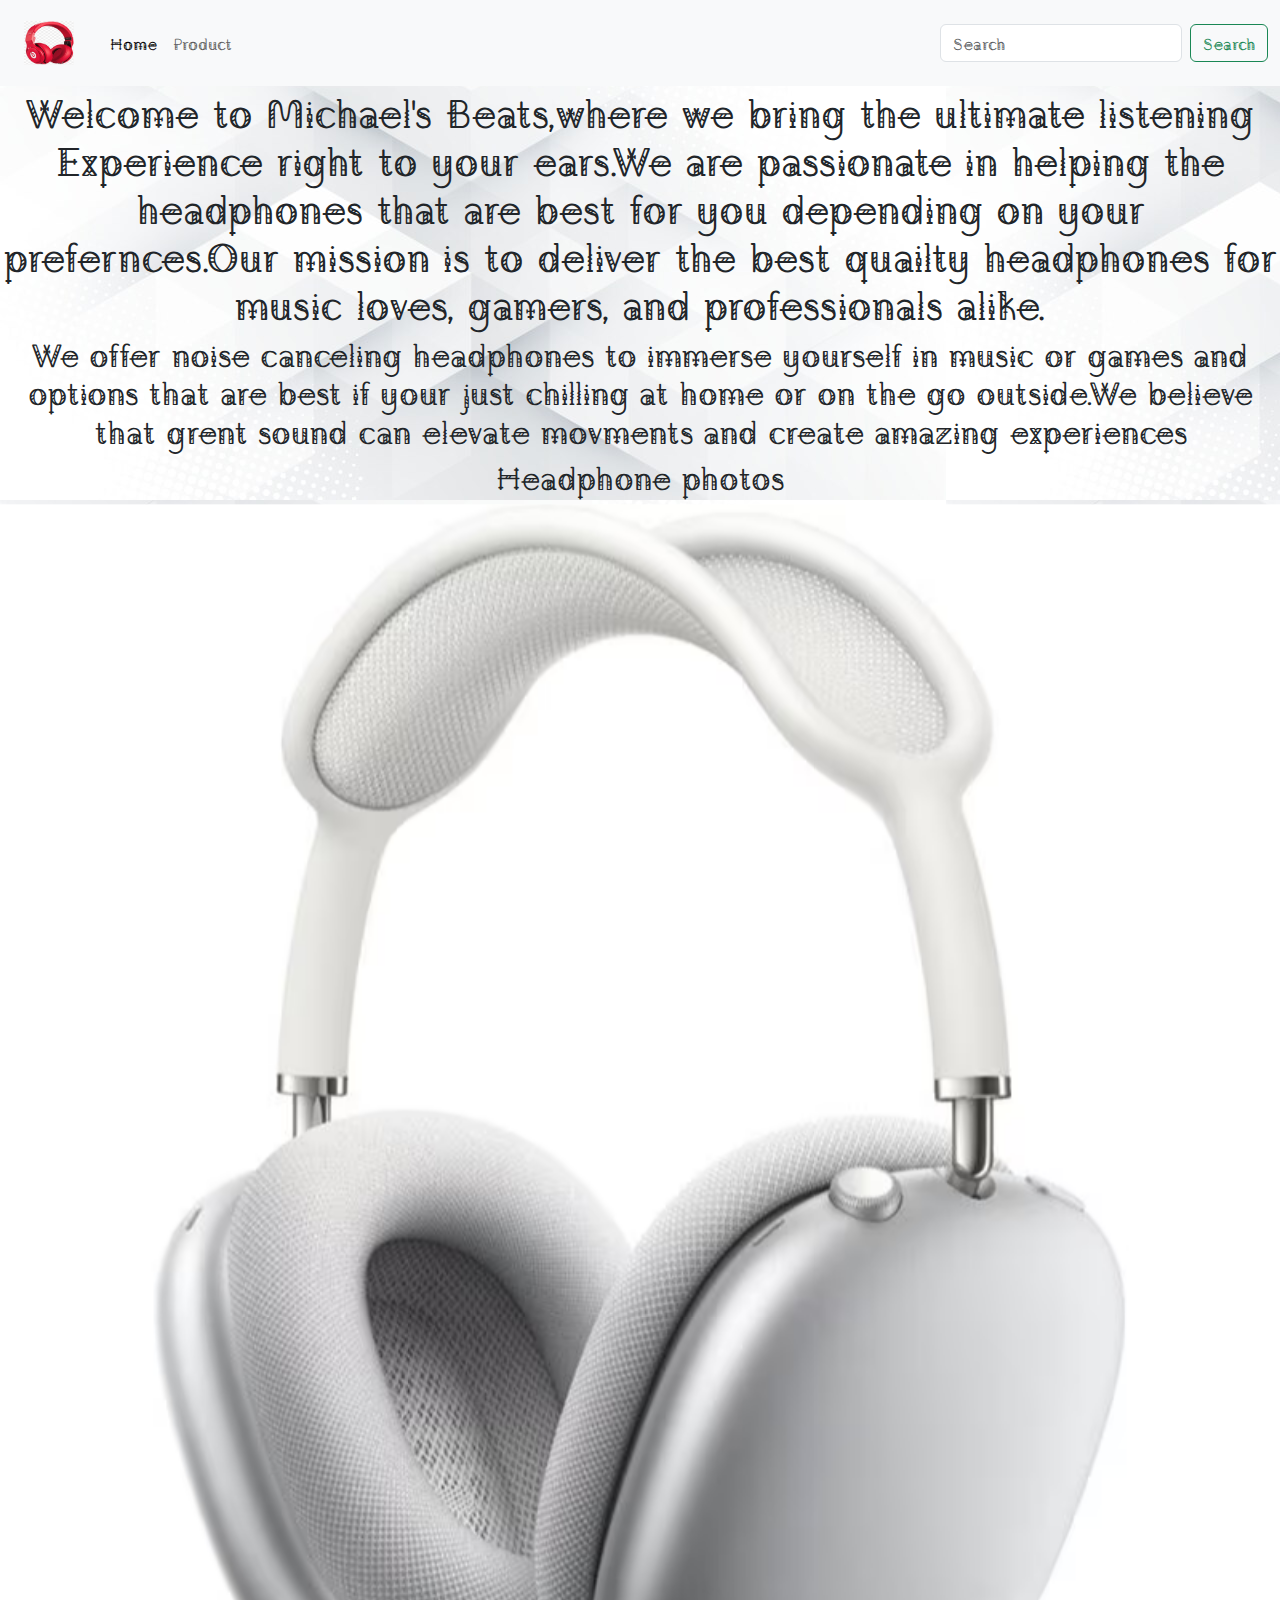
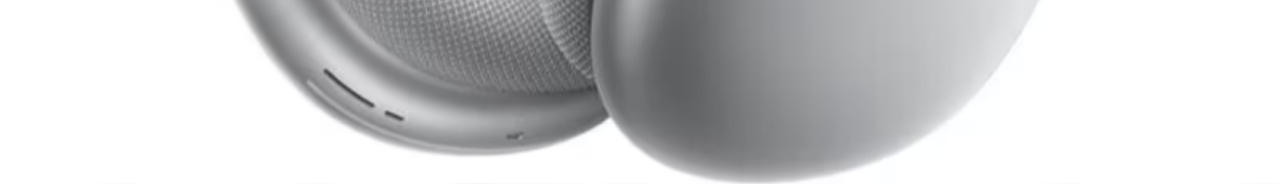
<file: index.html>
<!DOCTYPE html>
<html>
<head>
    <title>Your Page</title>
    <!-- Link style.css -->
    <link rel="stylesheet" href="style.css">
    <!-- Link Bootstrap CSS -->
    <link href="https://cdn.jsdelivr.net/npm/bootstrap@5.3.3/dist/css/bootstrap.min.css" rel="stylesheet" integrity="sha384-QWTKZyjpPEjISv5WaRU9OFeRpok6YctnYmDr5pNlyT2bRjXh0JMhjY6hW+ALEwIH" crossorigin="anonymous">
    <link rel="preconnect" href="https://fonts.googleapis.com">
    <link rel="preconnect" href="https://fonts.gstatic.com" crossorigin>
    <link href="https://fonts.googleapis.com/css2?family=Agu+Display&display=swap" rel="stylesheet">
  </head>
<body>
    <nav class="navbar navbar-expand-lg bg-body-tertiary">
        <div class="container-fluid">
          
          <button class="navbar-toggler" type="button" data-bs-toggle="collapse" data-bs-target="#navbarSupportedContent" aria-controls="navbarSupportedContent" aria-expanded="false" aria-label="Toggle navigation">
            <span class="navbar-toggler-icon"></span>
          </button>
          <nav class="navbar bg-body-tertiary">
            <div class="container">
              <a class="navbar-brand" href="#">
                <img src="download (18).jpeg" alt="Bootstrap" width="50" height="44">
              </a>
            </div>
          </nav>
          <div class="collapse navbar-collapse" id="navbarSupportedContent">
            <ul class="navbar-nav me-auto mb-2 mb-lg-0">
              <li class="nav-item">
                <a class="nav-link active" aria-current="page" href="index.html">Home</a>
              </li>
              <li class="nav-item">
                <a class="nav-link" href="about.html">Product</a>
              </li>
            </li>
            <li class="nav-item">
              <a class="nav-link" href="about.html"></a>
            </li>
              
              <li class="nav-item">
                <a class="nav-link disabled" aria-disabled="true"></a>
              </li>
            </ul>
            <form class="d-flex" role="search">
              <input class="form-control me-2" type="search" placeholder="Search" aria-label="Search">
              <button class="btn btn-outline-success" type="submit">Search</button>
            </form>
          </div>
        </div>
      </nav>

      <h1>Welcome to Michael's Beats,where we bring the ultimate listening Experience right to your ears.We are passionate in helping the headphones that are best for you depending on your prefernces.Our mission is to deliver the best quailty headphones for music loves, gamers, and professionals alike.</h1>
      <h2>We offer noise canceling headphones to immerse yourself in music or games and options that are best if your just chilling at home or on the go outside.We believe that grent sound can elevate movments and create amazing experiences</h2>
      <h2>Headphone photos</h2>
      <div id="carouselExample" class="carousel slide">
          <div class="carousel-inner">
              <div class="carousel-item active">
                  <img src="AZ1_MGYJ3AM-A.avif" class="d-block w-100" alt="Airpod max">
              </div>
              <div class="carousel-item">
                  <img src="Skullcandy-Riff-Wireless-XT-2-Bluetooth-Headphones-with-Microphone-Black_538383bf-d714-4625-8bf6-0e4d8e9ce9d0.c9457e09e90bba1ee38f3fbf52885e0c.webp" class="d-block w-100" alt="skullcandy">
              </div>
              <div class="carousel-item">
                  <img src="pink-01-solo4.jpg" class="d-block w-100" alt="pink-01-solo4">
              </div>
          </div>
          <button class="carousel-control-prev" type="button" data-bs-target="#carouselExample" data-bs-slide="prev">
              <span class="carousel-control-prev-icon" aria-hidden="true"></span>
              <span class="visually-hidden">Previous</span>
          </button>
          <button class="carousel-control-next" type="button" data-bs-target="#carouselExample" data-bs-slide="next">
              <span class="carousel-control-next-icon" aria-hidden="true"></span>
              <span class="visually-hidden">Next</span>
          </button>
      </div>
  </div>
      
    <!-- Link Bootstrap JS -->
    <script src="https://cdn.jsdelivr.net/npm/bootstrap@5.3.3/dist/js/bootstrap.bundle.min.js" integrity="sha384-YvpcrYf0tY3lHB60NNkmXc5s9fDVZLESaAA55NDzOxhy9GkcIdslK1eN7N6jIeHz" crossorigin="anonymous"></script>
</body>
</html>
</file>
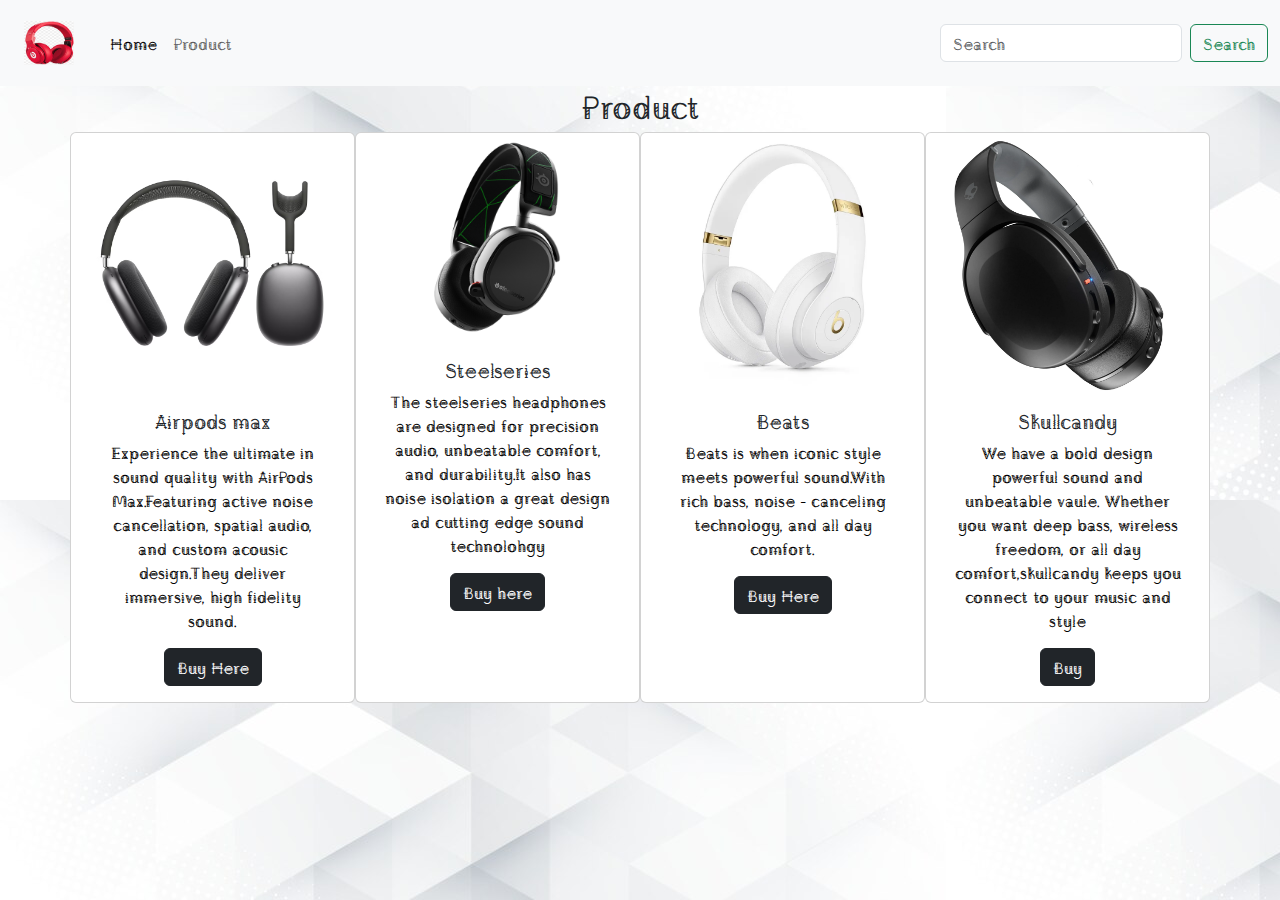
<file: about.html>
<!DOCTYPE html>
<html>
<head>
    <title>Your Page</title>
    <!-- Link style.css -->
    <link rel="stylesheet" href="style.css">
    <!-- Link Bootstrap CSS -->
    <link href="https://cdn.jsdelivr.net/npm/bootstrap@5.3.3/dist/css/bootstrap.min.css" rel="stylesheet" integrity="sha384-QWTKZyjpPEjISv5WaRU9OFeRpok6YctnYmDr5pNlyT2bRjXh0JMhjY6hW+ALEwIH" crossorigin="anonymous">
    <link rel="preconnect" href="https://fonts.googleapis.com">
    <link rel="preconnect" href="https://fonts.gstatic.com" crossorigin>
    <link href="https://fonts.googleapis.com/css2?family=Agu+Display&display=swap" rel="stylesheet">
  </head>
<body>
    <nav class="navbar navbar-expand-lg bg-body-tertiary">
        <div class="container-fluid">
          
          <button class="navbar-toggler" type="button" data-bs-toggle="collapse" data-bs-target="#navbarSupportedContent" aria-controls="navbarSupportedContent" aria-expanded="false" aria-label="Toggle navigation">
            <span class="navbar-toggler-icon"></span>
          </button>
          <nav class="navbar bg-body-tertiary">
            <div class="container">
              <a class="navbar-brand" href="#">
                <img src="download (18).jpeg" alt="Bootstrap" width="50" height="44">
              </a>
            </div>
          </nav>
          <div class="collapse navbar-collapse" id="navbarSupportedContent">
            <ul class="navbar-nav me-auto mb-2 mb-lg-0">
              <li class="nav-item">
                <a class="nav-link active" aria-current="page" href="index.html">Home</a>
              </li>
              <li class="nav-item">
                <a class="nav-link" href="about.html">Product</a>
              </li>
            </li>
            <li class="nav-item">
              <a class="nav-link" href="about.html"></a>
            </li>
              
              <li class="nav-item">
                <a class="nav-link disabled" aria-disabled="true"></a>
              </li>
            </ul>
            <form class="d-flex" role="search">
              <input class="form-control me-2" type="search" placeholder="Search" aria-label="Search">
              <button class="btn btn-outline-success" type="submit">Search</button>
            </form>
          </div>
        </div>
      </nav>
      <div class="container">
        <div class="row">
            <h2>Product</h2>
            <div class="card col-sm-12 col-md-3 col-lg-3">
                <img src="264147.avif"
                    class="card-img-top" alt="SOS cover">
                <div class="card-body">
                    <h5 class="card-title">Airpods max</h5>
                    <p class="card-text">Experience the ultimate in sound quality with AirPods Max.Featuring active noise cancellation, spatial audio, and custom acousic design.They deliver immersive, high fidelity sound.</p>
                    <a href="https://www.apple.com/shop/buy-airpods/airpods-max/midnight?afid=p238%7CIObqq7nM-dc_mtid_1870765e38482_pcrid_77928093448075_&cid=aos-us-kwbi-pla-airpods_lia-slid--product-MWW43AM%2FA" class="btn btn-dark">Buy
                        Here</a>
                </div>
            </div>
            <div class="card col-sm-12 col-md-3 col-lg-3">
                <img src="950b684d6a7e4d83a598bb5baebcaa6c.png.1400x1120_q100_crop-fit_optimize.png" class="card-img-top"
                    alt="Ctrl Cover">
                <div class="card-body">
                    <h5 class="card-title">Steelseries</h5>
                    <p class="card-text">The steelseries headphones are designed for precision audio, unbeatable comfort, and durability.It also has noise isolation a great design ad cutting edge sound technolohgy</p>
                    <a href="https://steelseries.com/gaming-headsets/arctis-9x" class="btn btn-dark">
                        Buy here</a>
                </div>
            </div>
            <div class="card col-sm-12 col-md-3 col-lg-3">
              <img src="s-l1600.webp" class="card-img-top"
                  alt="Ctrl Cover">
              <div class="card-body">
                  <h5 class="card-title">Beats</h5>
                  <p class="card-text">Beats is when iconic style meets powerful sound.With rich bass, noise - canceling technology, and all day comfort.</p>
                  <a href="https://www.ebay.com/itm/145819881343?chn=ps&var=444904145200&_trkparms=ispr%3D1&amdata=enc%3A1RhuxNKwSSCiRzLHWyICqGw34&norover=1&mkevt=1&mkrid=711-213727-13078-0&mkcid=2&itemid=444904145200_145819881343&targetid=4580771614098651&device=c&mktype=&googleloc=&poi=&campaignid=603247547&mkgroupid=1234752552191001&rlsatarget=pla-4580771614098651&abcId=9316119&merchantid=51291&msclkid=a9edd3e627f51ccf360bb4994a10e0c0" class="btn btn-dark">Buy
                      Here</a>
              </div>
          </div>
          <div class="card col-sm-12 col-md-3 col-lg-3">
            <img src="Skullcandy-Crusher-Evo-Over-Ear-Wireless-Headphones-Sensory-Bass-40-Hr-Battery-Microphone-Works-iPhone-Android-Bluetooth-Devices-Black_d1244c22-029f-44cc-b5c2-36113b735c05.b353e36e6f4cd6beea1c259c026c00a7.webp" class="card-img-top" alt="Skull">
            <div class="card-body">
              <h5 class="card-title">Skullcandy</h5>
              <p class="card-text">We have a bold design powerful sound and unbeatable vaule. Whether you want deep bass, wireless freedom, or all day comfort,skullcandy keeps you connect to your music and style</p>
              <a href="https://www.walmart.com/ip/Skullcandy-Crusher-Evo-Over-Ear-Wireless-Headphones-Sensory-Bass-40-Hr-Battery-Microphone-Works-iPhone-Android-Bluetooth-Devices-Black/3788552530" class="btn btn-dark">Buy</a>
            </div>
          </div>
    <!-- Link Bootstrap JS -->
    <script src="https://cdn.jsdelivr.net/npm/bootstrap@5.3.3/dist/js/bootstrap.bundle.min.js" integrity="sha384-YvpcrYf0tY3lHB60NNkmXc5s9fDVZLESaAA55NDzOxhy9GkcIdslK1eN7N6jIeHz" crossorigin="anonymous"></script>
</body>
</html>
</file>
<file: style.css>
body {
    height: 100%;
    width: 100%;
    font-family: "agu Display" !important;
    background-color: white;
    text-align: c;
    color: black;
  background-image: url(abstract-white-monochrome-background-vector-32028465.jpg);

  }
  .navbar{
    background-color: #012F4F;
  }
  .navbar-brand{
    color: white;
  }
  .card-text{
    color: black;
  }
  .card{
    text-align: center;
}
.carosel-inner{
    border: 25px;
  }
  .carosel-item img{
    height: 80vh;
    border-radius: 25px;
  }
  h1{
    text-align: center;
  }
  h2{
    text-align: center;
  }
</file>
